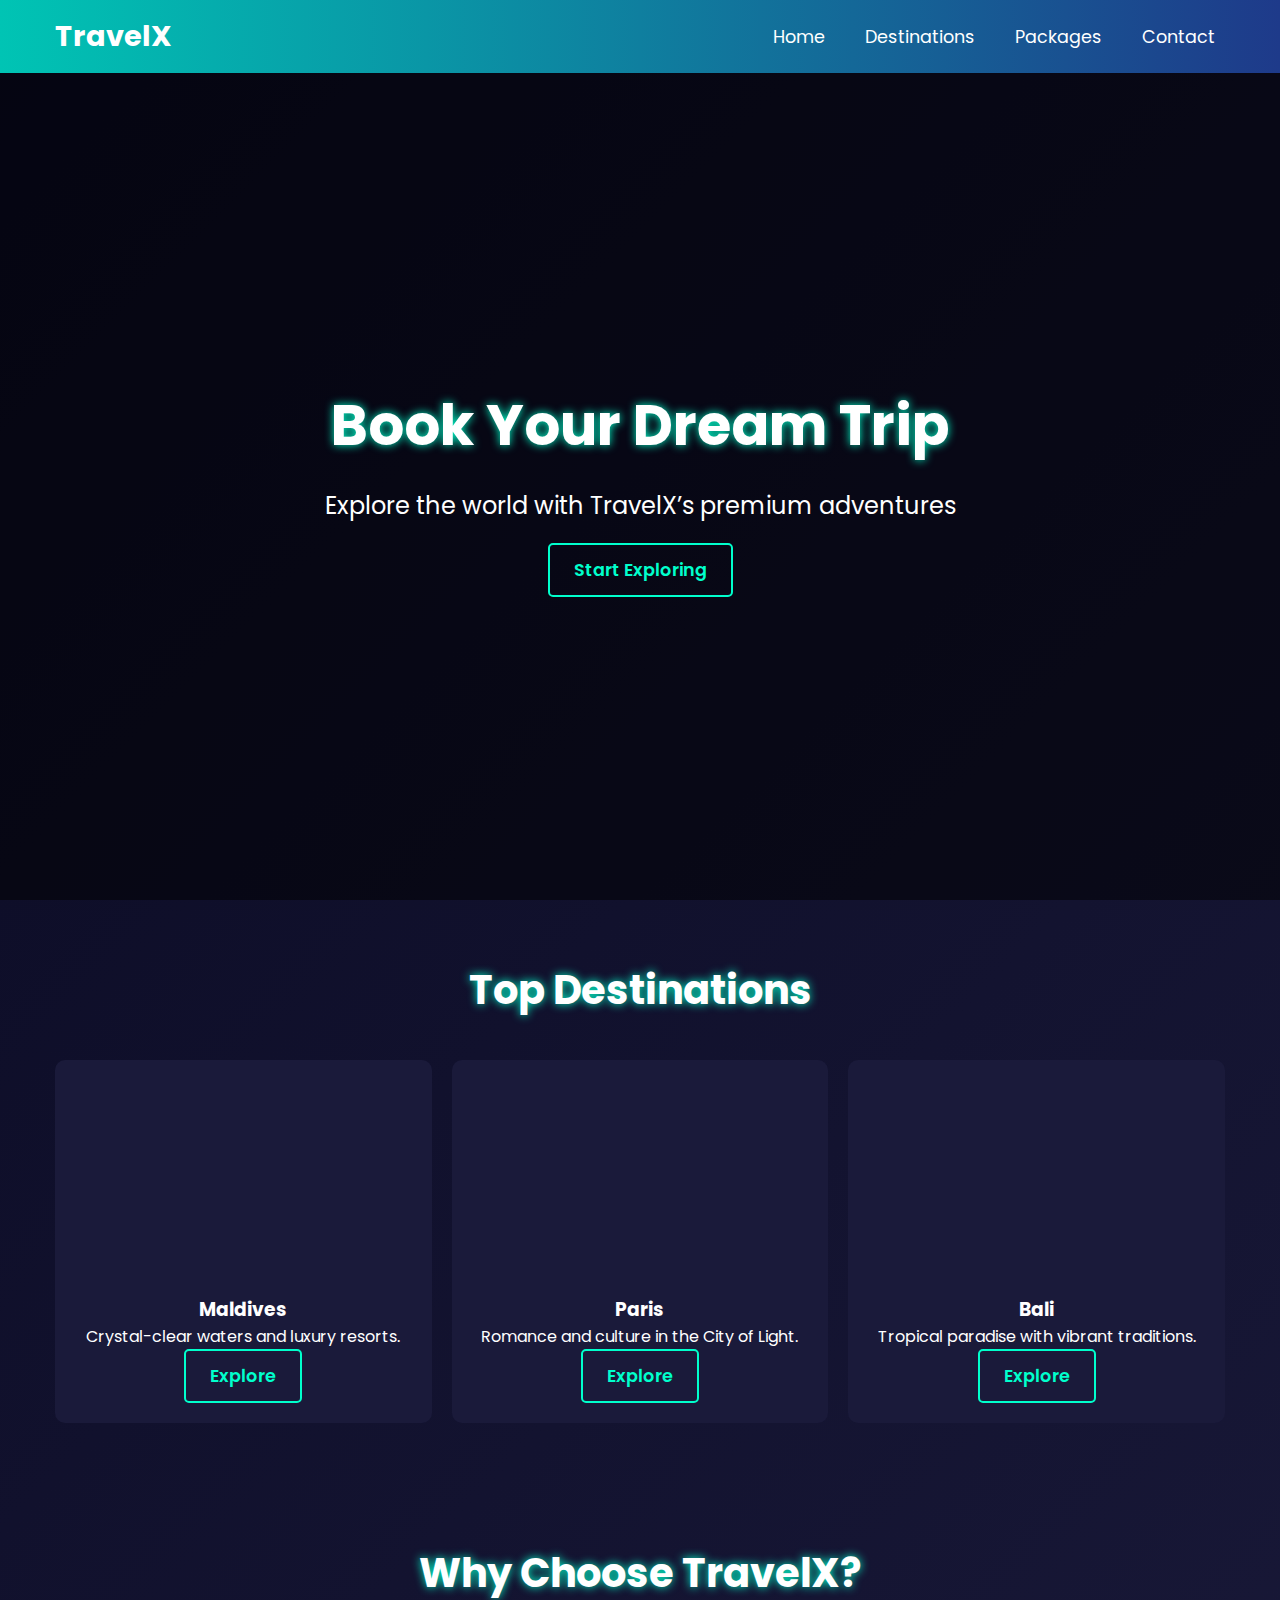
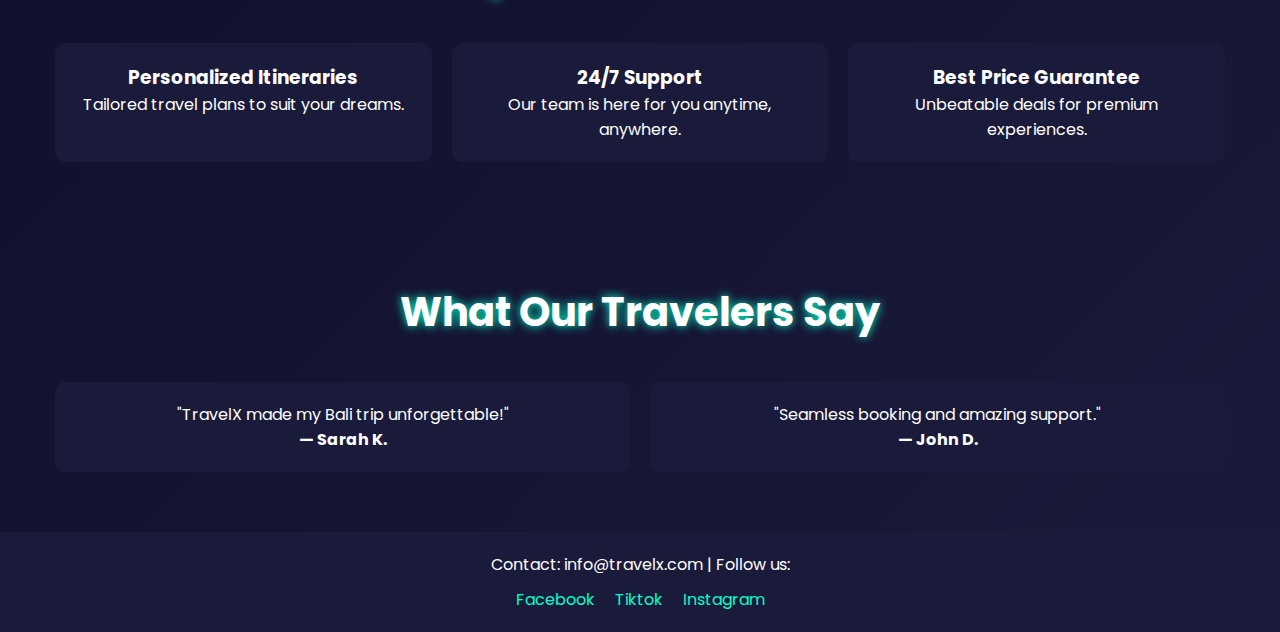
<file: index.html>
<!DOCTYPE html>
<html lang="en">
<head>
    <meta charset="UTF-8">
    <meta name="viewport" content="width=device-width, initial-scale=1.0">
    <title>TravelX - Home</title>
    <link rel="stylesheet" href="style.css">
    <link href="https://fonts.googleapis.com/css2?family=Poppins:wght@400;600;700&display=swap" rel="stylesheet">
</head>
<body>
    <!-- Navigation Bar -->
    <nav class="navbar">
        <div class="container">
            <a href="index.html" class="logo">TravelX</a>
            <ul class="nav-links">
                <li><a href="index.html">Home</a></li>
                <li><a href="destinations.html">Destinations</a></li>
                <li><a href="packages.html">Packages</a></li>
                <li><a href="contact.html">Contact</a></li>
            </ul>
        </div>
    </nav>

    <!-- Hero Banner -->
    <section id="home" class="banner">
        <div class="container">
            <h1 class="banner-title">Book Your Dream Trip</h1>
            <p class="banner-subtitle">Explore the world with TravelX’s premium adventures</p>
            <a href="packages.html" class="cta-button">Start Exploring</a>
        </div>
    </section>

    <!-- Top Destinations -->
    <section id="destinations" class="destinations">
        <div class="container">
            <h2>Top Destinations</h2>
            <div class="destinations-grid">
                <div class="destination-card">
                    <div class="destination-img" style="background-image: url('https://images.unsplash.com/photo-1507525428034-b723cf961d3e')"></div>
                    <h3> Maldives</h3>
                    <p>Crystal-clear waters and luxury resorts.</p>
                    <a href="destinations.html" class="cta-button">Explore</a>
                </div>
                <div class="destination-card">
                    <div class="destination-img" style="background-image: url('https://images.unsplash.com/photo-1518548419970-58e3b4079ab2')"></div>
                    <h3>Paris</h3>
                    <p>Romance and culture in the City of Light.</p>
                    <a href="destinations.html" class="cta-button">Explore</a>
                </div>
                <div class="destination-card">
                    <div class="destination-img" style="background-image: url('https://images.unsplash.com/photo-1502602898657-3e91760cbb34')"></div>
                    <h3>Bali</h3>
                    <p>Tropical paradise with vibrant traditions.</p>
                    <a href="destinations.html" class="cta-button">Explore</a>
                </div>
            </div>
        </div>
    </section>

    <!-- Why Choose Us -->
    <section id="why-choose-us" class="why-choose-us">
        <div class="container">
            <h2>Why Choose TravelX?</h2>
            <div class="features-grid">
                <div class="feature-item">
                    <h3>Personalized Itineraries</h3>
                    <p>Tailored travel plans to suit your dreams.</p>
                </div>
                <div class="feature-item">
                    <h3>24/7 Support</h3>
                    <p>Our team is here for you anytime, anywhere.</p>
                </div>
                <div class="feature-item">
                    <h3>Best Price Guarantee</h3>
                    <p>Unbeatable deals for premium experiences.</p>
                </div>
            </div>
        </div>
    </section>

    <!-- Testimonials -->
    <section id="testimonials" class="testimonials">
        <div class="container">
            <h2>What Our Travelers Say</h2>
            <div class="testimonials-grid">
                <div class="testimonial-card">
                    <p>"TravelX made my Bali trip unforgettable!"</p>
                    <h4>— Sarah K.</h4>
                </div>
                <div class="testimonial-card">
                    <p>"Seamless booking and amazing support."</p>
                    <h4>— John D.</h4>
                </div>
            </div>
        </div>
    </section>

    <!-- Footer -->
    <footer class="footer">
        <div class="container">
            <p>Contact: info@travelx.com | Follow us:</p>
            <div class="social-links">
                <a href="https://www.facebook.com/codebuddy661?mibextid=ZbWKwL">Facebook</a>
                <a href="https://www.tiktok.com/@codebuddy05?_t=ZS-8vgRaT0x9OC&_r=1">Tiktok</a>
                <a href="https://www.instagram.com/codebuddy661?utm_source=qr&igsh=MTVkaXdiN213NXZ6YQ==">Instagram</a>
            </div>
        </div>
    </footer>
</body>
</html>
</file>
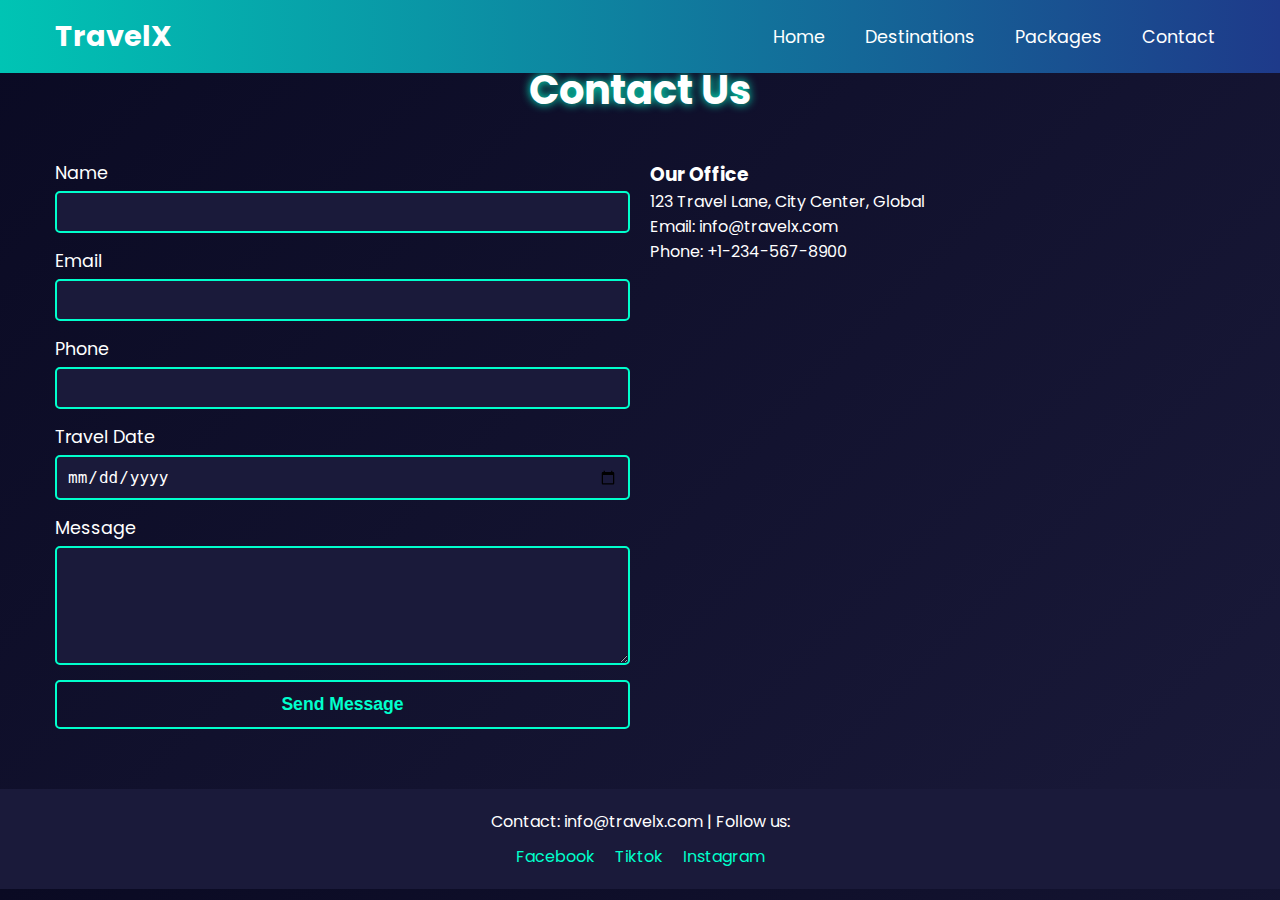
<file: contact.html>
<!DOCTYPE html>
<html lang="en">
<head>
    <meta charset="UTF-8">
    <meta name="viewport" content="width=device-width, initial-scale=1.0">
    <title>TravelX - Contact Us</title>
    <link rel="stylesheet" href="style.css">
    <link href="https://fonts.googleapis.com/css2?family=Poppins:wght@400;600;700&display=swap" rel="stylesheet">
</head>
<body>
    <!-- Navigation Bar -->
    <nav class="navbar">
        <div class="container">
            <a href="index.html" class="logo">TravelX</a>
            <ul class="nav-links">
                <li><a href="index.html">Home</a></li>
                <li><a href="destinations.html">Destinations</a></li>
                <li><a href="packages.html">Packages</a></li>
                <li><a href="contact.html">Contact</a></li>
            </ul>
        </div>
    </nav>

    <!-- Contact Section -->
    <section id="contact" class="contact">
        <div class="container">
            <h2>Contact Us</h2>
            <div class="contact-content">
                <form class="contact-form">
                    <div class="form-group">
                        <label for="name">Name</label>
                        <input type="text" id="name" name="name" required>
                    </div>
                    <div class="form-group">
                        <label for="email">Email</label>
                        <input type="email" id="email" name="email" required>
                    </div>
                    <div class="form-group">
                        <label for="phone">Phone</label>
                        <input type="tel" id="phone" name="phone" required>
                    </div>
                    <div class="form-group">
                        <label for="travel-date">Travel Date</label>
                        <input type="date" id="travel-date" name="travel-date">
                    </div>
                    <div class="form-group">
                        <label for="message">Message</label>
                        <textarea id="message" name="message" rows="5" required></textarea>
                    </div>
                    <button type="submit" class="cta-button">Send Message</button>
                </form>
                <div class="contact-info">
                    <h3>Our Office</h3>
                    <p>123 Travel Lane, City Center, Global</p>
                    <p>Email: info@travelx.com</p>
                    <p>Phone: +1-234-567-8900</p>
                    <div class="map-placeholder" style="background-image: url('https://images.unsplash.com/photo-1524660988542-c440de9c0fab')"></div>
                </div>
            </div>
        </div>
    </section>

    <!-- Footer -->
    <footer class="footer">
        <div class="container">
            <p>Contact: info@travelx.com | Follow us:</p>
            <div class="social-links">
                <a href="https://www.facebook.com/codebuddy661?mibextid=ZbWKwL">Facebook</a>
                <a href="https://www.tiktok.com/@codebuddy05?_t=ZS-8vgRaT0x9OC&_r=1">Tiktok</a>
                <a href="https://www.instagram.com/codebuddy661?utm_source=qr&igsh=MTVkaXdiN213NXZ6YQ==">Instagram</a>
            </div>
        </div>
    </footer>
</body>
</html>
</file>
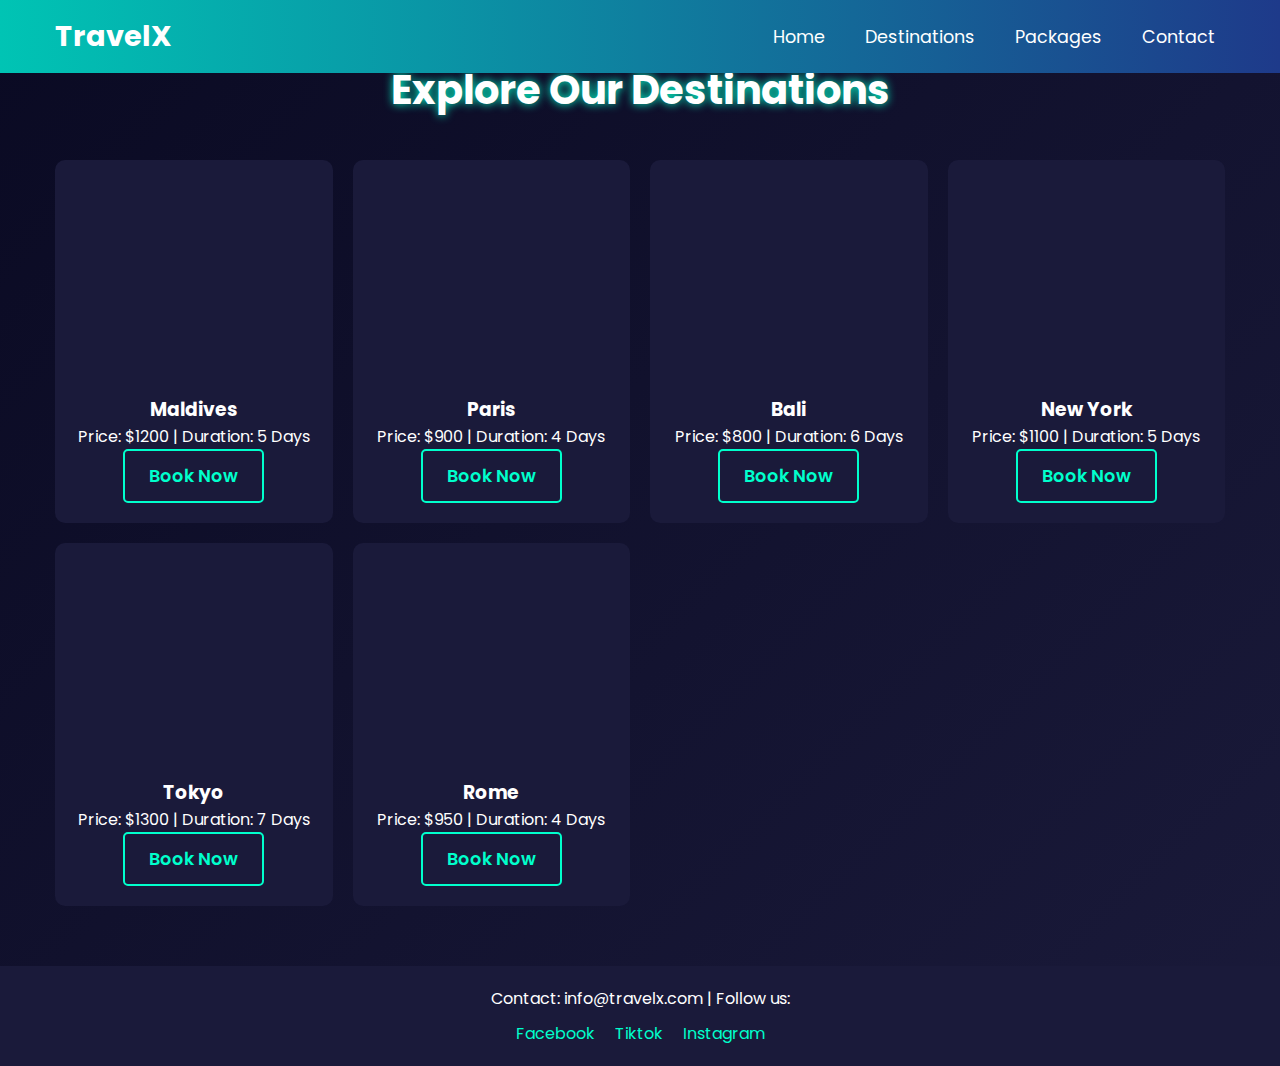
<file: destinations.html>
<!DOCTYPE html>
<html lang="en">
<head>
    <meta charset="UTF-8">
    <meta name="viewport" content="width=device-width, initial-scale=1.0">
    <title>TravelX - Destinations</title>
    <link rel="stylesheet" href="style.css">
    <link href="https://fonts.googleapis.com/css2?family=Poppins:wght@400;600;700&display=swap" rel="stylesheet">
</head>
<body>
    <!-- Navigation Bar -->
    <nav class="navbar">
        <div class="container">
            <a href="index.html" class="logo">TravelX</a>
            <ul class="nav-links">
                <li><a href="index.html">Home</a></li>
                <li><a href="destinations.html">Destinations</a></li>
                <li><a href="packages.html">Packages</a></li>
                <li><a href="contact.html">Contact</a></li>
            </ul>
        </div>
    </nav>

    <!-- Destinations Section -->
    <section id="destinations" class="destinations">
        <div class="container">
            <h2>Explore Our Destinations</h2>
            <div class="destinations-grid">
                <div class="destination-card">
                    <div class="destination-img" style="background-image: url('https://images.unsplash.com/photo-1507525428034-b723cf961d3e')"></div>
                    <h3>Maldives</h3>
                    <p>Price: $1200 | Duration: 5 Days</p>
                    <a href="packages.html" class="cta-button">Book Now</a>
                </div>
                <div class="destination-card">
                    <div class="destination-img" style="background-image: url('https://images.unsplash.com/photo-1518548419970-58e3b4079ab2')"></div>
                    <h3>Paris</h3>
                    <p>Price: $900 | Duration: 4 Days</p>
                    <a href="packages.html" class="cta-button">Book Now</a>
                </div>
                <div class="destination-card">
                    <div class="destination-img" style="background-image: url('https://images.unsplash.com/photo-1502602898657-3e91760cbb34')"></div>
                    <h3>Bali</h3>
                    <p>Price: $800 | Duration: 6 Days</p>
                    <a href="packages.html" class="cta-button">Book Now</a>
                </div>
                <div class="destination-card">
                    <div class="destination-img" style="background-image: url('https://images.unsplash.com/photo-1518242002973-7a22bc604a2e')"></div>
                    <h3>New York</h3>
                    <p>Price: $1100 | Duration: 5 Days</p>
                    <a href="packages.html" class="cta-button">Book Now</a>
                </div>
                <div class="destination-card">
                    <div class="destination-img" style="background-image: url('https://images.unsplash.com/photo-1528164344705-93b95a87fd66')"></div>
                    <h3>Tokyo</h3>
                    <p>Price: $1300 | Duration: 7 Days</p>
                    <a href="packages.html" class="cta-button">Book Now</a>
                </div>
                <div class="destination-card">
                    <div class="destination-img" style="background-image: url('https://images.unsplash.com/photo-1540959733332-eab4deabeeaf')"></div>
                    <h3>Rome</h3>
                    <p>Price: $950 | Duration: 4 Days</p>
                    <a href="packages.html" class="cta-button">Book Now</a>
                </div>
            </div>
        </div>
    </section>

    <!-- Footer -->
    <footer class="footer">
        <div class="container">
            <p>Contact: info@travelx.com | Follow us:</p>
            <div class="social-links">
                <a href="https://www.facebook.com/codebuddy661?mibextid=ZbWKwL">Facebook</a>
                <a href="https://www.tiktok.com/@codebuddy05?_t=ZS-8vgRaT0x9OC&_r=1">Tiktok</a>
                <a href="https://www.instagram.com/codebuddy661?utm_source=qr&igsh=MTVkaXdiN213NXZ6YQ==">Instagram</a>
            </div>
        </div>
    </footer>
</body>
</html>
</file>
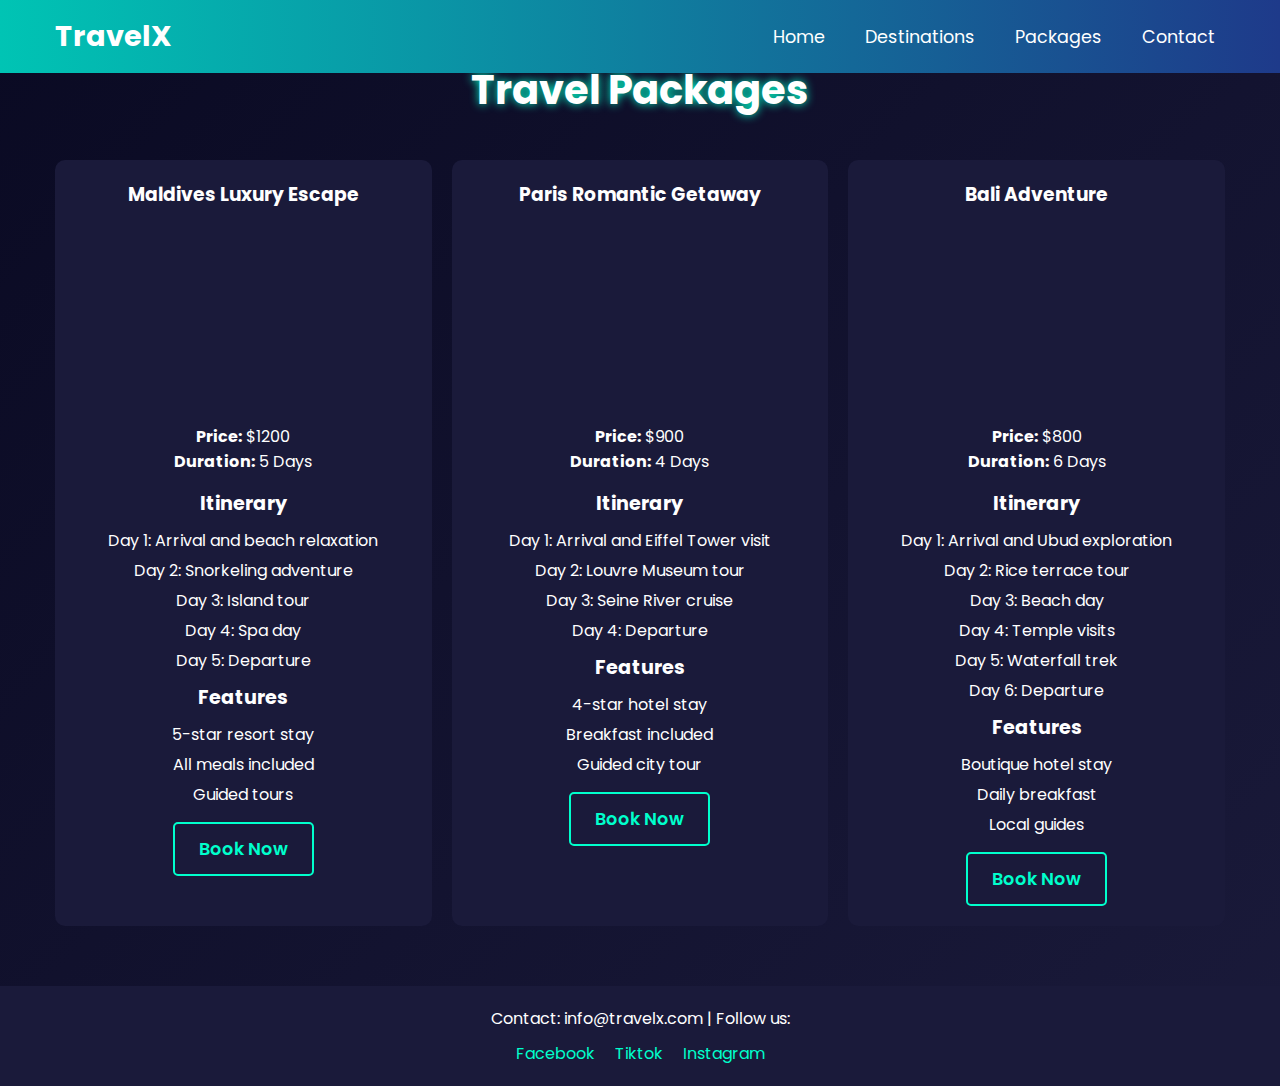
<file: packages.html>
<!DOCTYPE html>
<html lang="en">
<head>
    <meta charset="UTF-8">
    <meta name="viewport" content="width=device-width, initial-scale=1.0">
    <title>TravelX - Packages</title>
    <link rel="stylesheet" href="style.css">
    <link href="https://fonts.googleapis.com/css2?family=Poppins:wght@400;600;700&display=swap" rel="stylesheet">
</head>
<body>
    <!-- Navigation Bar -->
    <nav class="navbar">
        <div class="container">
            <a href="index.html" class="logo">TravelX</a>
            <ul class="nav-links">
                <li><a href="index.html">Home</a></li>
                <li><a href="destinations.html">Destinations</a></li>
                <li><a href="packages.html">Packages</a></li>
                <li><a href="contact.html">Contact</a></li>
            </ul>
        </div>
    </nav>

    <!-- Packages Section -->
    <section id="packages" class="packages">
        <div class="container">
            <h2>Travel Packages</h2>
            <div class="packages-grid">
                <div class="package-card">
                    <h3>Maldives Luxury Escape</h3>
                    <div class="package-img" style="background-image: url('https://images.unsplash.com/photo-1507525428034-b723cf961d3e')"></div>
                    <p><strong>Price:</strong> $1200</p>
                    <p><strong>Duration:</strong> 5 Days</p>
                    <div class="package-details">
                        <h4>Itinerary</h4>
                        <ul>
                            <li>Day 1: Arrival and beach relaxation</li>
                            <li>Day 2: Snorkeling adventure</li>
                            <li>Day 3: Island tour</li>
                            <li>Day 4: Spa day</li>
                            <li>Day 5: Departure</li>
                        </ul>
                        <h4>Features</h4>
                        <ul>
                            <li>5-star resort stay</li>
                            <li>All meals included</li>
                            <li>Guided tours</li>
                        </ul>
                    </div>
                    <a href="contact.html" class="cta-button">Book Now</a>
                </div>
                <div class="package-card">
                    <h3>Paris Romantic Getaway</h3>
                    <div class="package-img" style="background-image: url('https://images.unsplash.com/photo-1518548419970-58e3b4079ab2')"></div>
                    <p><strong>Price:</strong> $900</p>
                    <p><strong>Duration:</strong> 4 Days</p>
                    <div class="package-details">
                        <h4>Itinerary</h4>
                        <ul>
                            <li>Day 1: Arrival and Eiffel Tower visit</li>
                            <li>Day 2: Louvre Museum tour</li>
                            <li>Day 3: Seine River cruise</li>
                            <li>Day 4: Departure</li>
                        </ul>
                        <h4>Features</h4>
                        <ul>
                            <li>4-star hotel stay</li>
                            <li>Breakfast included</li>
                            <li>Guided city tour</li>
                        </ul>
                    </div>
                    <a href="contact.html" class="cta-button">Book Now</a>
                </div>
                <div class="package-card">
                    <h3>Bali Adventure</h3>
                    <div class="package-img" style="background-image: url('https://images.unsplash.com/photo-1502602898657-3e91760cbb34')"></div>
                    <p><strong>Price:</strong> $800</p>
                    <p><strong>Duration:</strong> 6 Days</p>
                    <div class="package-details">
                        <h4>Itinerary</h4>
                        <ul>
                            <li>Day 1: Arrival and Ubud exploration</li>
                            <li>Day 2: Rice terrace tour</li>
                            <li>Day 3: Beach day</li>
                            <li>Day 4: Temple visits</li>
                            <li>Day 5: Waterfall trek</li>
                            <li>Day 6: Departure</li>
                        </ul>
                        <h4>Features</h4>
                        <ul>
                            <li>Boutique hotel stay</li>
                            <li>Daily breakfast</li>
                            <li>Local guides</li>
                        </ul>
                    </div>
                    <a href="contact.html" class="cta-button">Book Now</a>
                </div>
            </div>
        </div>
    </section>

    <!-- Footer -->
    <footer class="footer">
        <div class="container">
            <p>Contact: info@travelx.com | Follow us:</p>
            <div class="social-links">
                <a href="https://www.facebook.com/codebuddy661?mibextid=ZbWKwL">Facebook</a>
                <a href="https://www.tiktok.com/@codebuddy05?_t=ZS-8vgRaT0x9OC&_r=1">Tiktok</a>
                <a href="https://www.instagram.com/codebuddy661?utm_source=qr&igsh=MTVkaXdiN213NXZ6YQ==">Instagram</a>
            </div>
        </div>
    </footer>
</body>
</html>
</file>
<file: style.css>
* {
    margin: 0;
    padding: 0;
    box-sizing: border-box;
}

body {
    font-family: 'Poppins', sans-serif;
    background: linear-gradient(135deg, #0a0a23, #1a1a3a);
    color: #fff;
}

.container {
    max-width: 1200px;
    margin: 0 auto;
    padding: 0 15px;
}

.navbar {
    background: linear-gradient(90deg, #00c4b4, #1e3a8a);
    padding: 15px 0;
    position: fixed;
    width: 100%;
    top: 0;
    z-index: 1000;
}

.navbar .container {
    display: flex;
    justify-content: space-between;
    align-items: center;
}

.logo {
    font-size: 1.8rem;
    font-weight: 700;
    color: #fff;
    text-decoration: none;
}

.nav-links {
    list-style: none;
    display: flex;
    gap: 20px;
}

.nav-links a {
    color: #fff;
    text-decoration: none;
    font-size: 1.1rem;
    padding: 10px;
    transition: color 0.3s ease, text-shadow 0.3s ease;
}

.nav-links a:hover {
    color: #00ffcc;
    text-shadow: 0 0 10px #00ffcc;
}

.banner {
    min-height: 100vh;
    display: flex;
    align-items: center;
    text-align: center;
    background: url('https://images.unsplash.com/photo-1507525428034-b723cf961d3e') no-repeat center/cover;
    position: relative;
    padding-top: 80px;
}

.banner::before {
    content: '';
    position: absolute;
    top: 0;
    left: 0;
    width: 100%;
    height: 100%;
    background: rgba(0, 0, 0, 0.5);
}

.banner .container {
    position: relative;
    z-index: 1;
}

.banner-title {
    font-size: 3.5rem;
    font-weight: 700;
    text-shadow: 0 0 10px #00ffcc;
    animation: glow 1.5s ease-in-out infinite alternate;
}

.banner-subtitle {
    font-size: 1.5rem;
    margin: 20px 0;
}

.cta-button {
    display: inline-block;
    padding: 12px 24px;
    background: transparent;
    border: 2px solid #00ffcc;
    color: #00ffcc;
    text-decoration: none;
    font-weight: 600;
    border-radius: 5px;
    transition: all 0.3s ease;
    font-size: 1.1rem;
}

.cta-button:hover {
    background: #00ffcc;
    color: #0a0a23;
    box-shadow: 0 0 15px #00ffcc;
}

.destinations, .why-choose-us, .testimonials, .packages, .contact {
    padding: 60px 0;
}

h2 {
    text-align: center;
    font-size: 2.5rem;
    margin-bottom: 40px;
    text-shadow: 0 0 10px #00ffcc;
}

.destinations-grid, .features-grid, .testimonials-grid, .packages-grid {
    display: grid;
    grid-template-columns: repeat(auto-fit, minmax(250px, 1fr));
    gap: 20px;
}

.destination-card, .feature-item, .testimonial-card, .package-card {
    background: #1a1a3a;
    padding: 20px;
    border-radius: 10px;
    text-align: center;
    transition: transform 0.3s ease, box-shadow 0.3s ease;
}

.destination-card:hover, .feature-item:hover, .testimonial-card:hover, .package-card:hover {
    transform: scale(1.05);
    box-shadow: 0 0 15px #00ffcc;
}

.destination-img, .package-img {
    width: 100%;
    height: 200px;
    background: no-repeat center/cover;
    border-radius: 10px;
    margin-bottom: 15px;
}

.package-details {
    margin: 15px 0;
}

.package-details h4 {
    margin: 10px 0;
    font-size: 1.2rem;
}

.package-details ul {
    list-style: none;
    padding: 0;
}

.package-details li {
    margin: 5px 0;
}

.contact-content {
    display: flex;
    gap: 20px;
}

.contact-form {
    flex: 1;
    display: flex;
    flex-direction: column;
    gap: 15px;
}

.contact-info {
    flex: 1;
}

.map-placeholder {
    width: 100%;
    height: 200px;
    background: no-repeat center/cover;
    border-radius: 10px;
    margin-top: 15px;
}

.form-group {
    display: flex;
    flex-direction: column;
}

.form-group label {
    font-size: 1.1rem;
    margin-bottom: 5px;
}

.form-group input,
.form-group textarea {
    padding: 10px;
    border: 2px solid #00ffcc;
    border-radius: 5px;
    background: #1a1a3a;
    color: #fff;
    font-size: 1rem;
}

.form-group input:focus,
.form-group textarea:focus {
    outline: none;
    box-shadow: 0 0 10px #00ffcc;
}

.footer {
    background: #1a1a3a;
    padding: 20px 0;
    text-align: center;
}

.social-links {
    display: flex;
    justify-content: center;
    gap: 20px;
    margin-top: 10px;
}

.social-links a {
    color: #00ffcc;
    text-decoration: none;
    transition: color 0.3s ease;
}

.social-links a:hover {
    color: #fff;
    text-shadow: 0 0 10px #00ffcc;
}

@keyframes glow {
    from { text-shadow: 0 0 10px #00ffcc, 0 0 20px #00ffcc; }
    to { text-shadow: 0 0 20px #00ffcc, 0 0 30px #00ffcc; }
}

/* Mobile-First Responsive Design */
@media (max-width: 992px) {
    .banner-title {
        font-size: 3rem;
    }

    .banner-subtitle {
        font-size: 1.3rem;
    }

    .nav-links {
        gap: 15px;
    }
}

@media (max-width: 768px) {
    .nav-links {
        flex-direction: column;
        align-items: center;
        gap: 15px;
    }

    .nav-links a {
        font-size: 1.2rem;
        padding: 12px;
    }

    .banner-title {
        font-size: 2.5rem;
    }

    .banner-subtitle {
        font-size: 1.2rem;
    }

    .cta-button {
        padding: 10px 20px;
        font-size: 1rem;
    }

    .contact-content {
        flex-direction: column;
    }

    .destination-img, .package-img, .map-placeholder {
        height: 150px;
    }

    h2 {
        font-size: 2rem;
    }
}

@media (max-width: 576px) {
    .banner-title {
        font-size: 2rem;
    }

    .banner-subtitle {
        font-size: 1rem;
    }

    .cta-button {
        padding: 8px 16px;
        font-size: 0.9rem;
    }

    .container {
        padding: 0 10px;
    }

    h2 {
        font-size: 1.8rem;
    }

    .destination-card, .feature-item, .testimonial-card, .package-card {
        padding: 15px;
    }

    .destination-img, .package-img, .map-placeholder {
        height: 120px;
    }

    .nav-links {
        gap: 10px;
    }

    .nav-links a {
        font-size: 1rem;
    }
}
</file>
